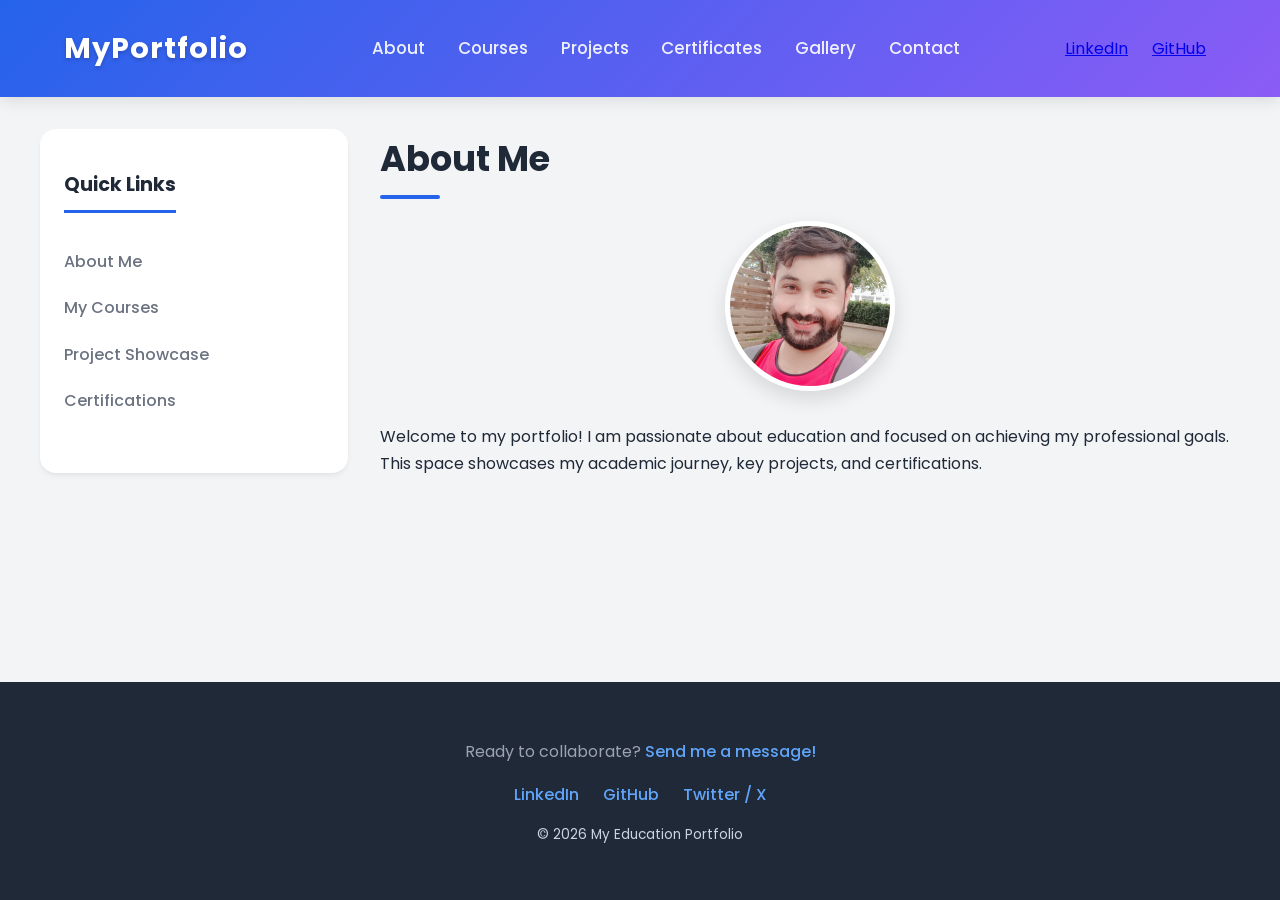
<file: index.html>
<!DOCTYPE html>
<html lang="en">
<head>
    <meta charset="UTF-8">
    <meta name="viewport" content="width=device-width, initial-scale=1.0">
    <title>About Me | Portfolio</title>
    <link rel="stylesheet" href="style.css">
</head>
<body>

    <div id="header-placeholder"></div>

    <div class="main-wrapper">
        <div id="sidebar-placeholder"></div>

        <main class="content">
            <section id="about">
                <h2>About Me</h2>
    
    <img src="images/afaqp.jpg" class="profile-pic" alt="My Profile">
    
    
</section>
                <p>Welcome to my portfolio! I am passionate about education and focused on achieving my professional goals. This space showcases my academic journey, key projects, and certifications.</p>
            </section>
        </main>
    </div>

    <div id="footer-placeholder"></div>

    <script src="script.js"></script>
</body>
</html>
</file>
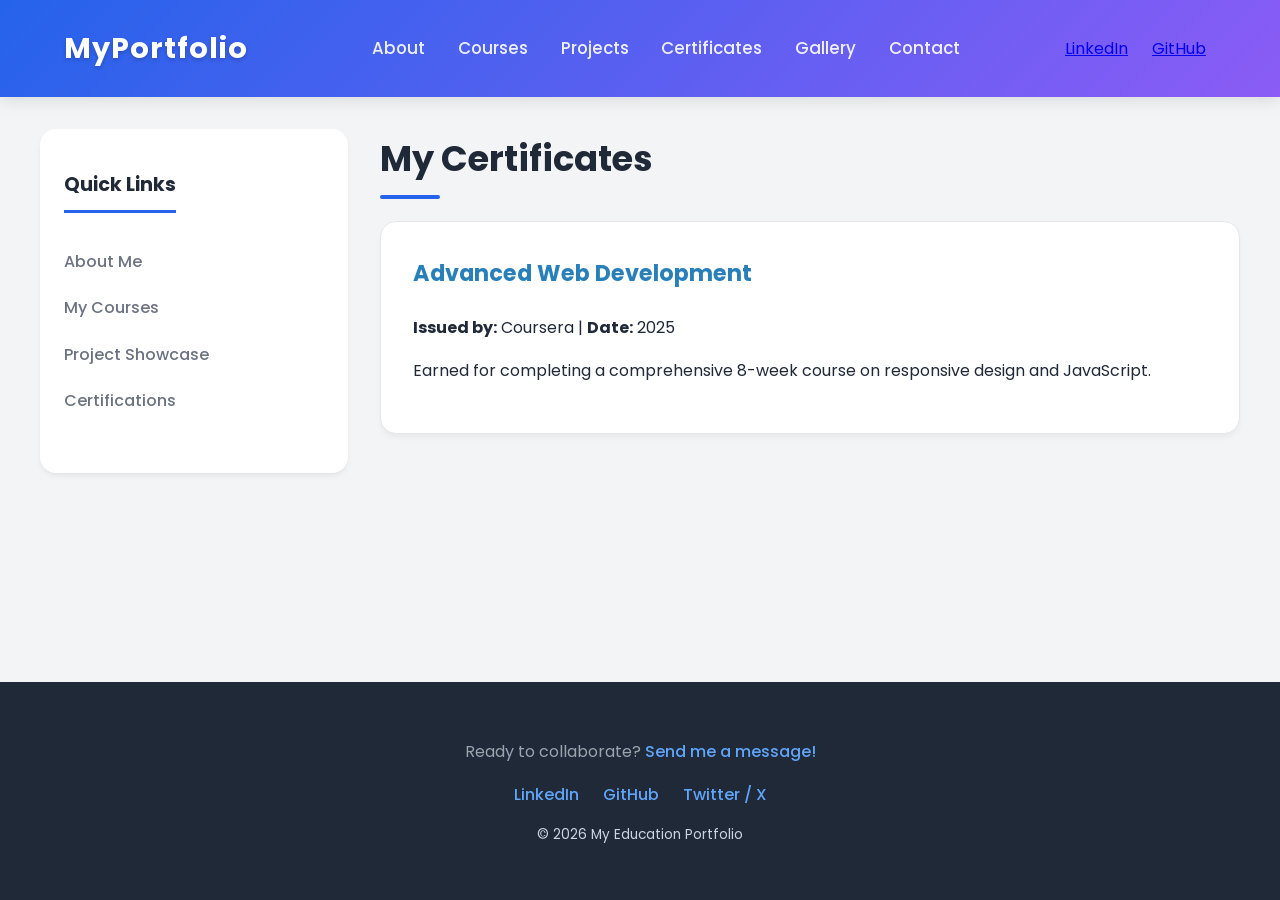
<file: certificates.html>
<!DOCTYPE html>
<html lang="en">
<head>
    <meta charset="UTF-8">
    <meta name="viewport" content="width=device-width, initial-scale=1.0">
    <title>Certificates | Portfolio</title>
    <link rel="stylesheet" href="style.css">
</head>
<body>

    <div id="header-placeholder"></div>

    <div class="main-wrapper">
        <div id="sidebar-placeholder"></div>

        <main class="content">
            <section id="certificates">
                <h2>My Certificates</h2>
                <div class="card">
                    <h3 style="margin-top: 0; color: #2980b9;">Advanced Web Development</h3>
                    <p><strong>Issued by:</strong> Coursera | <strong>Date:</strong> 2025</p>
                    <p>Earned for completing a comprehensive 8-week course on responsive design and JavaScript.</p>
                </div>
            </section>
        </main>
    </div>

    <div id="footer-placeholder"></div>

    <script src="script.js"></script>
</body>
</html>
</file>
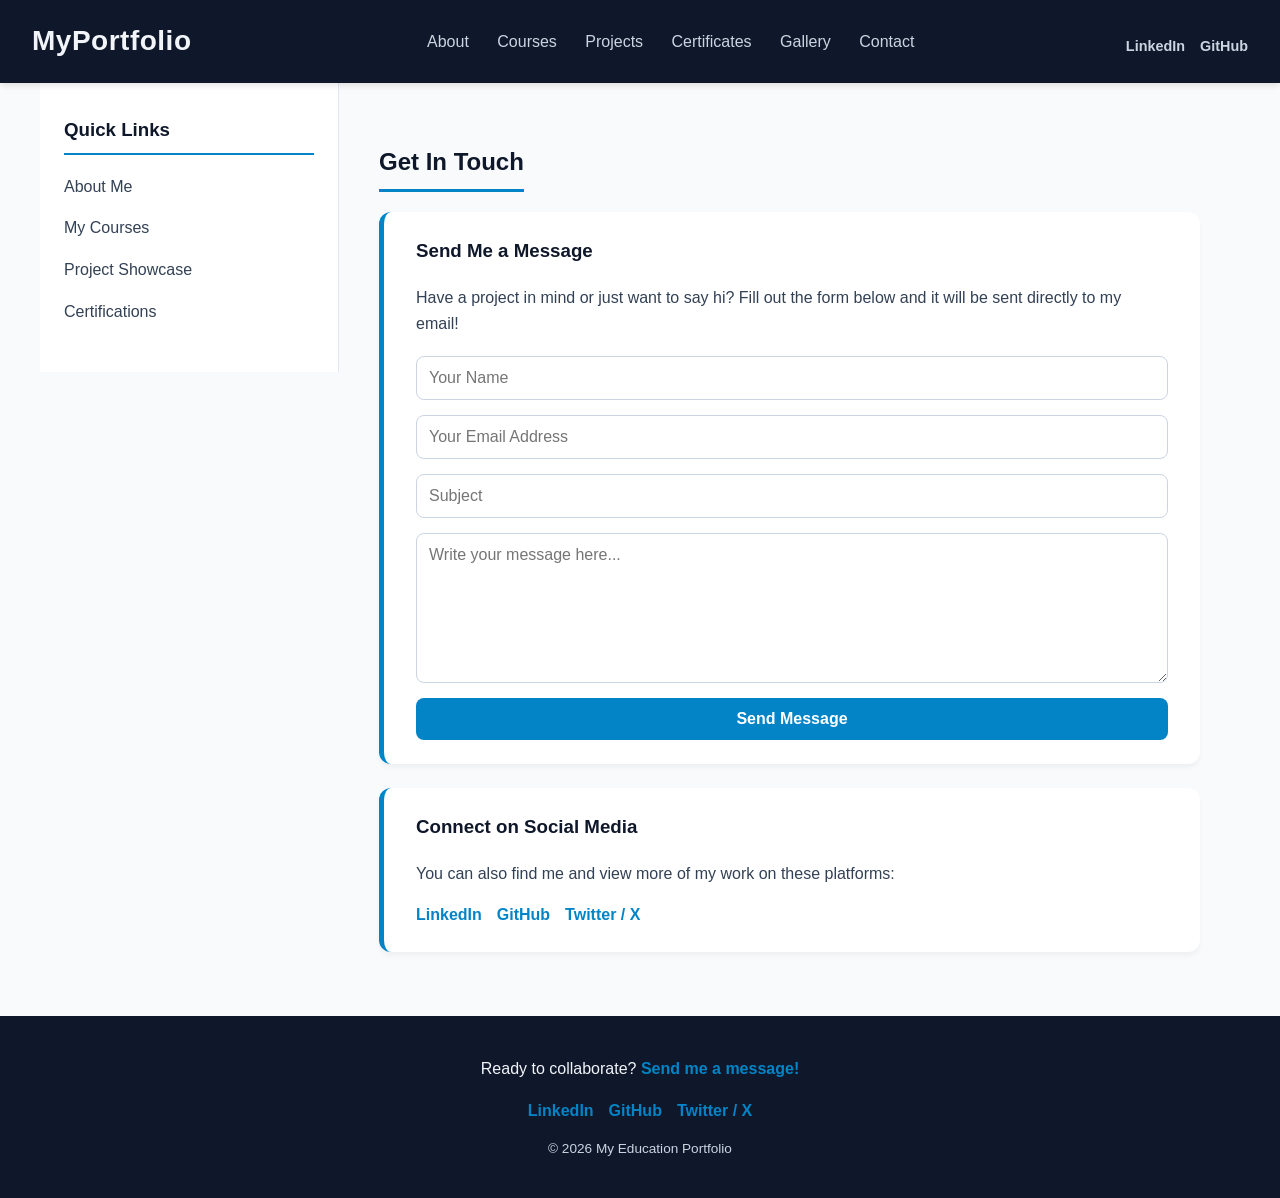
<file: contact.html>
<!DOCTYPE html>
<html lang="en">
<head>
    <meta charset="UTF-8">
    <meta name="viewport" content="width=device-width, initial-scale=1.0">
    <title>Contact Me | Portfolio</title>
    <link rel="stylesheet" href="style1.css">
</head>
<body>

    <div id="header-placeholder"></div>

    <div class="main-wrapper">
        <div id="sidebar-placeholder"></div>

        <main class="content">
            <section id="contact">
                <h2>Get In Touch</h2>
                
                <div class="card">
                    <h3>Send Me a Message</h3>
                    <p>Have a project in mind or just want to say hi? Fill out the form below and it will be sent directly to my email!</p>
                    
                    <form action="https://formsubmit.co/kmafaq786@gmail.com" method="POST" class="contact-form">
                        <input type="hidden" name="_captcha" value="false">
                        <input type="hidden" name="_next" value="https://kanwarafaq.github.io/contact.html">
                        
                        <input type="text" name="name" placeholder="Your Name" required>
                        <input type="email" name="email" placeholder="Your Email Address" required>
                        <input type="text" name="subject" placeholder="Subject" required>
                        <textarea name="message" placeholder="Write your message here..." required></textarea>
                        
                        <button type="submit">Send Message</button>
                    </form>
                </div>

                <div class="card">
                    <h3>Connect on Social Media</h3>
                    <p>You can also find me and view more of my work on these platforms:</p>
                    <div class="social-links">
                        <a href="https://linkedin.com/in/yourprofile" target="_blank">LinkedIn</a>
                        <a href="https://github.com/yourusername" target="_blank">GitHub</a>
                        <a href="https://twitter.com/yourhandle" target="_blank">Twitter / X</a>
                    </div>
                </div>

            </section>
        </main>
    </div>

    <div id="footer-placeholder"></div>
    <script src="script.js"></script>
</body>
</html>
</file>
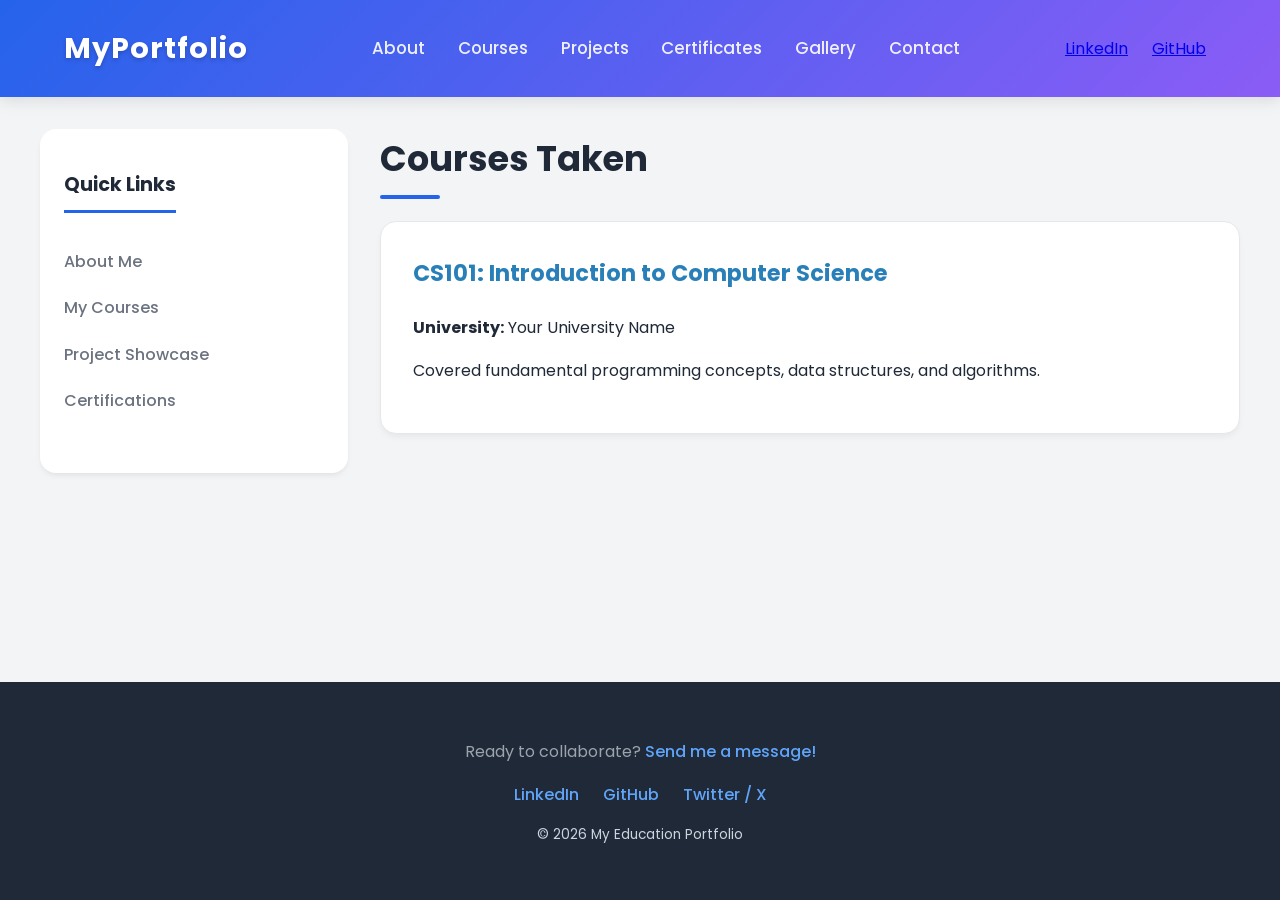
<file: courses.html>
<!DOCTYPE html>
<html lang="en">
<head>
    <meta charset="UTF-8">
    <meta name="viewport" content="width=device-width, initial-scale=1.0">
    <title>Courses | Portfolio</title>
    <link rel="stylesheet" href="style.css">
</head>
<body>

    <div id="header-placeholder"></div>

    <div class="main-wrapper">
        <div id="sidebar-placeholder"></div>

        <main class="content">
            <section id="courses">
                <h2>Courses Taken</h2>
                <div class="card">
                    <h3 style="margin-top: 0; color: #2980b9;">CS101: Introduction to Computer Science</h3>
                    <p><strong>University:</strong> Your University Name</p>
                    <p>Covered fundamental programming concepts, data structures, and algorithms.</p>
                </div>
            </section>
        </main>
    </div>

    <div id="footer-placeholder"></div>
    <script src="script.js"></script>
</body>
</html>
</file>
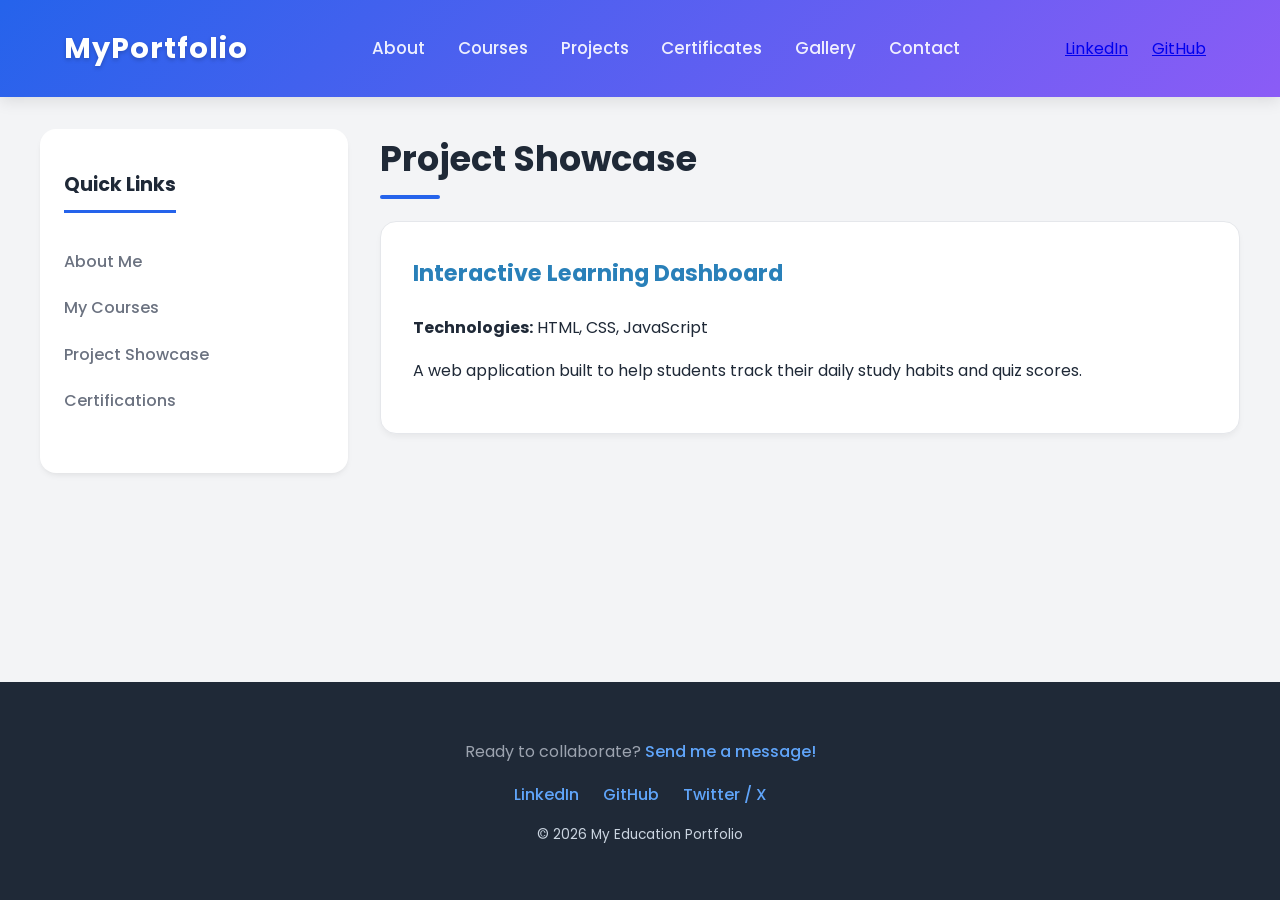
<file: projects.html>
<!DOCTYPE html>
<html lang="en">
<head>
    <meta charset="UTF-8">
    <meta name="viewport" content="width=device-width, initial-scale=1.0">
    <title>Projects | Portfolio</title>
    <link rel="stylesheet" href="style.css">
</head>
<body>

    <div id="header-placeholder"></div>

    <div class="main-wrapper">
        <div id="sidebar-placeholder"></div>

        <main class="content">
            <section id="projects">
                <h2>Project Showcase</h2>
                <div class="card">
                    <h3 style="margin-top: 0; color: #2980b9;">Interactive Learning Dashboard</h3>
                    <p><strong>Technologies:</strong> HTML, CSS, JavaScript</p>
                    <p>A web application built to help students track their daily study habits and quiz scores.</p>
                </div>
            </section>
        </main>
    </div>

    <div id="footer-placeholder"></div>
    <script src="script.js"></script>
</body>
</html>
</file>
<file: style.css>
/* --- IMPORTING A MODERN FONT --- */
@import url('https://fonts.googleapis.com/css2?family=Poppins:wght@300;400;500;600;700&display=swap');

/* --- MODERN MINIMALIST & GRADIENT THEME --- */
:root {
    --primary: #2563eb;       /* Vibrant Blue */
    --primary-hover: #1d4ed8;
    --bg-main: #f3f4f6;       /* Very soft gray background */
    --card-bg: #ffffff;
    --text-dark: #1f2937;
    --text-muted: #6b7280;
    --border-color: #e5e7eb;
}

body { 
    font-family: 'Poppins', sans-serif; 
    margin: 0; 
    padding: 0; 
    color: var(--text-dark); 
    background-color: var(--bg-main);
    line-height: 1.7;
    display: flex;
    flex-direction: column;
    min-height: 100vh;
}

/* --- HEADER & NAVIGATION (Animated Gradient) --- */
header { 
    background: linear-gradient(135deg, #2563eb, #8b5cf6);
    color: #ffffff; 
    padding: 1.5rem 5%; 
    display: flex;
    justify-content: space-between;
    align-items: center;
    box-shadow: 0 4px 15px rgba(0,0,0,0.1);
    position: sticky;
    top: 0;
    z-index: 1000;
}

header .logo {
    font-size: 1.8rem;
    font-weight: 700;
    color: #ffffff;
    text-decoration: none;
    letter-spacing: 1px;
    text-shadow: 0 2px 4px rgba(0,0,0,0.2);
}

nav.top-nav a {
    color: rgba(255, 255, 255, 0.9);
    text-decoration: none;
    margin-left: 1.8rem;
    font-weight: 500;
    font-size: 1.05rem;
    position: relative;
    transition: color 0.3s ease;
}

/* Cool underline animation on hover for links */
nav.top-nav a::after {
    content: '';
    position: absolute;
    width: 0;
    height: 2px;
    bottom: -4px;
    left: 0;
    background-color: #ffffff;
    transition: width 0.3s ease;
}

nav.top-nav a:hover { color: #ffffff; }
nav.top-nav a:hover::after { width: 100%; }

/* --- PROFILE PICTURE --- */
.profile-pic {
    width: 160px;
    height: 160px;
    border-radius: 50%; 
    object-fit: cover; 
    border: 5px solid #ffffff;
    box-shadow: 0 8px 20px rgba(0,0,0,0.12);
    display: block;
    margin: 0 auto 2rem auto; 
    transition: transform 0.4s ease;
}

.profile-pic:hover {
    transform: scale(1.05) rotate(2deg);
}

/* --- LAYOUT & SIDEBAR --- */
.main-wrapper {
    display: flex;
    flex: 1;
    max-width: 1200px;
    margin: 2rem auto;
    width: 95%;
    gap: 2rem; /* Creates space between sidebar and content */
}

aside.sidebar {
    background: var(--card-bg);
    width: 260px;
    padding: 2.5rem 1.5rem;
    border-radius: 16px;
    box-shadow: 0 4px 6px -1px rgba(0,0,0,0.05), 0 2px 4px -1px rgba(0,0,0,0.03);
    height: fit-content;
}

aside.sidebar h3 {
    color: var(--text-dark);
    font-size: 1.2rem;
    border-bottom: 3px solid var(--primary);
    padding-bottom: 0.5rem;
    margin-top: 0;
    display: inline-block;
}

aside.sidebar ul {
    list-style-type: none;
    padding: 0;
}

aside.sidebar ul li { margin-bottom: 1.2rem; }

aside.sidebar ul li a {
    color: var(--text-muted);
    text-decoration: none;
    font-weight: 500;
    display: flex;
    align-items: center;
    transition: all 0.3s ease;
}

aside.sidebar ul li a:hover { 
    color: var(--primary); 
    transform: translateX(5px); /* Slides link to the right slightly */
}

/* --- MAIN CONTENT & FLOATING CARDS --- */
main.content {
    flex: 1;
    background: transparent;
}

h2 { 
    color: var(--text-dark); 
    font-size: 2.2rem;
    margin-top: 0;
    margin-bottom: 2rem;
    position: relative;
}

h2::after {
    content: '';
    position: absolute;
    width: 60px;
    height: 4px;
    background: var(--primary);
    bottom: -10px;
    left: 0;
    border-radius: 2px;
}

.card { 
    background: var(--card-bg); 
    padding: 2rem; 
    margin-bottom: 2rem; 
    border-radius: 16px; 
    border: 1px solid var(--border-color);
    box-shadow: 0 4px 6px -1px rgba(0,0,0,0.05);
    transition: all 0.3s cubic-bezier(0.4, 0, 0.2, 1);
}

.card:hover {
    transform: translateY(-5px);
    box-shadow: 0 20px 25px -5px rgba(0,0,0,0.1), 0 10px 10px -5px rgba(0,0,0,0.04);
    border-color: transparent;
}

.card h3 {
    margin-top: 0;
    color: var(--primary);
    font-size: 1.4rem;
}

/* --- GALLERY GRID --- */
.gallery-grid {
    display: grid;
    grid-template-columns: repeat(3, 1fr);
    gap: 20px;
}

.gallery-img {
    width: 100%;
    height: 220px;
    object-fit: cover;
    border-radius: 12px;
    cursor: pointer;
    box-shadow: 0 4px 6px rgba(0,0,0,0.1);
    transition: transform 0.4s ease, box-shadow 0.4s ease;
}

.gallery-img:hover {
    transform: scale(1.04);
    box-shadow: 0 15px 25px rgba(0,0,0,0.2);
    z-index: 2;
}

/* --- FORMS & BUTTONS --- */
input, textarea {
    width: 100%;
    padding: 14px;
    border: 1px solid var(--border-color);
    border-radius: 8px;
    font-family: 'Poppins', sans-serif;
    font-size: 1rem;
    box-sizing: border-box;
    margin-bottom: 15px;
    background-color: #f9fafb;
    transition: border-color 0.3s ease, background-color 0.3s ease;
}

input:focus, textarea:focus {
    outline: none;
    border-color: var(--primary);
    background-color: #ffffff;
}

button {
    background: linear-gradient(135deg, var(--primary), #4f46e5);
    color: white;
    padding: 14px 28px;
    border: none;
    border-radius: 8px;
    font-size: 1.1rem;
    font-weight: 600;
    cursor: pointer;
    transition: transform 0.2s ease, box-shadow 0.2s ease;
    box-shadow: 0 4px 6px rgba(37, 99, 235, 0.3);
}

button:hover {
    transform: translateY(-2px);
    box-shadow: 0 8px 15px rgba(37, 99, 235, 0.4);
}

/* --- FOOTER --- */
footer { 
    background: #1f2937; 
    color: #9ca3af; 
    text-align: center; 
    padding: 2.5rem 0; 
    margin-top: auto;
}

footer a { 
    color: #60a5fa; 
    text-decoration: none; 
    font-weight: 500;
    transition: color 0.3s ease;
}

footer a:hover {
    color: #ffffff;
}

.social-links a {
    display: inline-block;
    margin: 0 10px;
}
</file>
<file: style1.css>
/* --- MODERN SLATE & SKY BLUE THEME --- */
:root {
    --primary-color: #0f172a; /* Deep Slate */
    --accent-color: #0284c7; /* Vibrant Sky Blue */
    --accent-hover: #0369a1;
    --bg-color: #f8fafc; /* Soft off-white background */
    --card-bg: #ffffff;
    --text-main: #334155;
    --text-light: #f1f5f9;
}

body { 
    font-family: 'Inter', 'Segoe UI', Tahoma, Geneva, Verdana, sans-serif; 
    margin: 0; 
    padding: 0; 
    color: var(--text-main); 
    background-color: var(--bg-color);
    line-height: 1.6;
    display: flex;
    flex-direction: column;
    min-height: 100vh;
}

/* --- HEADER & NAVIGATION --- */
header { 
    background: var(--primary-color); 
    color: var(--text-light); 
    padding: 1.2rem 2rem; 
    display: flex;
    justify-content: space-between;
    align-items: center;
    box-shadow: 0 4px 6px -1px rgba(0,0,0,0.1);
    position: sticky;
    top: 0;
    z-index: 1000;
}

header .logo {
    font-size: 1.75rem;
    font-weight: 700;
    color: var(--text-light);
    text-decoration: none;
    letter-spacing: 0.5px;
}

nav.top-nav a {
    color: #cbd5e1;
    text-decoration: none;
    margin-left: 1.5rem;
    font-weight: 500;
    transition: color 0.3s ease;
}

nav.top-nav a:hover {
    color: var(--accent-color);
}

/* --- PROFILE PICTURE --- */
.profile-pic {
    width: 150px;
    height: 150px;
    border-radius: 50%; /* Makes it perfectly round */
    object-fit: cover; /* Prevents stretching */
    border: 4px solid var(--accent-color);
    box-shadow: 0 4px 10px rgba(0,0,0,0.15);
    display: block;
    margin: 0 auto 1.5rem auto; /* Centers the image */
}

/* --- LAYOUT & SIDEBAR --- */
.main-wrapper {
    display: flex;
    flex: 1;
    max-width: 1200px;
    margin: 0 auto;
    width: 100%;
}

aside.sidebar {
    background: var(--card-bg);
    width: 250px;
    padding: 2rem 1.5rem;
    border-right: 1px solid #e2e8f0;
}

aside.sidebar h3 {
    color: var(--primary-color);
    border-bottom: 2px solid var(--accent-color);
    padding-bottom: 0.5rem;
    margin-top: 0;
}

aside.sidebar ul {
    list-style-type: none;
    padding: 0;
}

aside.sidebar ul li { margin-bottom: 1rem; }

aside.sidebar ul li a {
    color: var(--text-main);
    text-decoration: none;
    font-weight: 500;
    transition: color 0.2s ease;
}

aside.sidebar ul li a:hover { color: var(--accent-color); }

/* --- MAIN CONTENT & CARDS --- */
main.content {
    flex: 1;
    padding: 2.5rem;
}

h2 { 
    color: var(--primary-color); 
    border-bottom: 3px solid var(--accent-color); 
    padding-bottom: 0.5rem; 
    display: inline-block;
}

.card { 
    background: var(--card-bg); 
    padding: 1.5rem 2rem; 
    margin-bottom: 1.5rem; 
    border-radius: 12px; 
    border-left: 5px solid var(--accent-color); 
    box-shadow: 0 4px 6px -1px rgba(0,0,0,0.05);
    transition: transform 0.2s ease, box-shadow 0.2s ease;
}

.card:hover {
    transform: translateY(-3px);
    box-shadow: 0 10px 15px -3px rgba(0,0,0,0.1);
}

.card h3 {
    margin-top: 0;
    color: var(--primary-color);
}

/* --- GALLERY GRID --- */
.gallery-grid {
    display: grid;
    grid-template-columns: repeat(3, 1fr);
    gap: 20px;
    margin-top: 20px;
}

.gallery-img {
    width: 100%;
    height: 200px;
    object-fit: cover;
    border-radius: 8px;
    cursor: pointer;
    transition: transform 0.3s ease, box-shadow 0.3s ease;
}

.gallery-img:hover {
    transform: scale(1.03);
    box-shadow: 0 10px 15px rgba(0,0,0,0.2);
}

/* --- FOOTER --- */
footer { 
    background: var(--primary-color); 
    color: var(--text-light); 
    text-align: center; 
    padding: 1.5rem 0; 
    margin-top: auto;
}

footer a { color: var(--accent-color); text-decoration: none; font-weight: 600;}
/* --- CONTACT FORM STYLES --- */
.contact-form {
    display: flex;
    flex-direction: column;
    gap: 15px;
    margin-top: 20px;
}

.contact-form input, 
.contact-form textarea {
    width: 100%;
    padding: 12px;
    border: 1px solid #cbd5e1;
    border-radius: 8px;
    font-family: inherit;
    font-size: 1rem;
    box-sizing: border-box;
}

.contact-form textarea {
    resize: vertical;
    min-height: 150px;
}

.contact-form button {
    background-color: var(--accent-color);
    color: white;
    padding: 12px 20px;
    border: none;
    border-radius: 8px;
    font-size: 1rem;
    font-weight: 600;
    cursor: pointer;
    transition: background-color 0.3s ease;
}

.contact-form button:hover {
    background-color: var(--accent-hover);
}

/* --- SOCIAL MEDIA LINKS --- */
.social-links {
    display: flex;
    gap: 15px;
    margin-top: 10px;
}

.social-links a {
    color: var(--accent-color);
    text-decoration: none;
    font-weight: 600;
    transition: color 0.3s ease;
}

.social-links a:hover {
    color: var(--primary-color);
}

/* Header specific social links */
header .social-links a {
    color: #cbd5e1;
    font-size: 0.9rem;
}

header .social-links a:hover {
    color: var(--accent-color);
}
</file>
